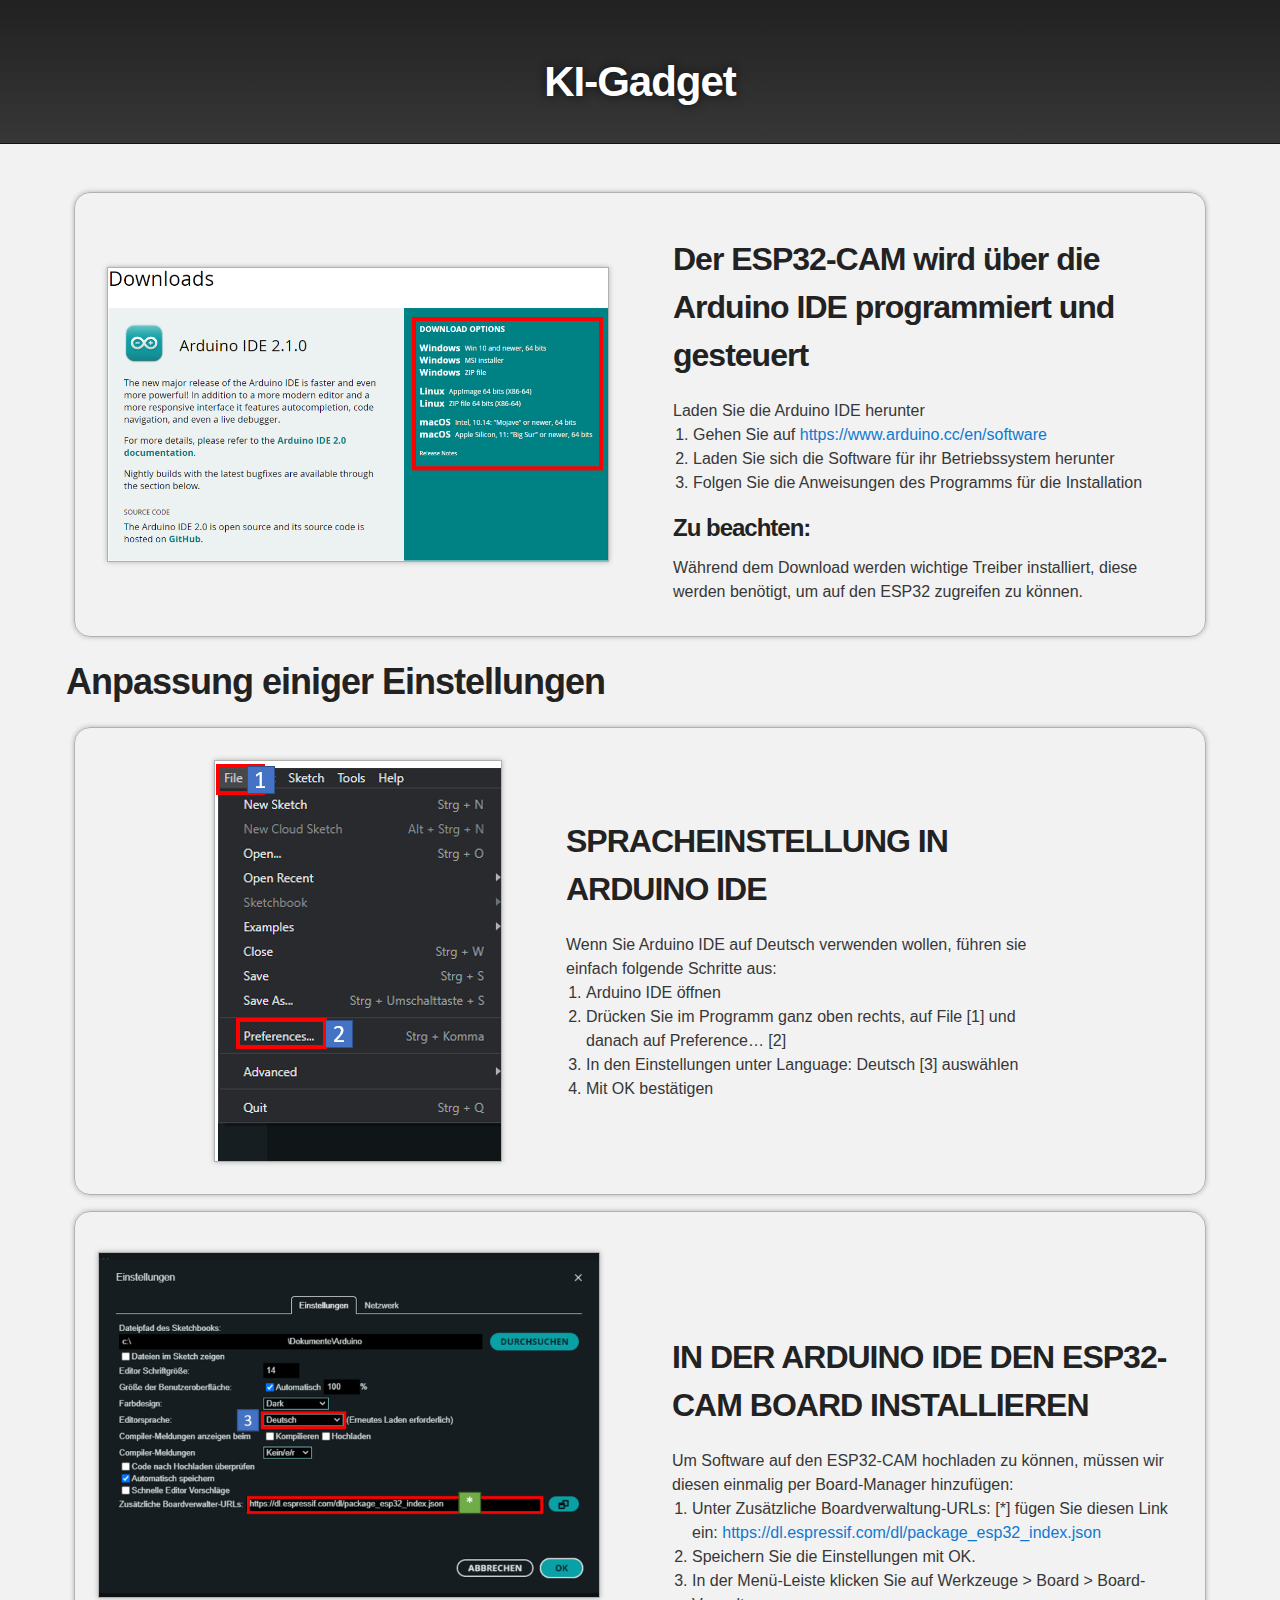
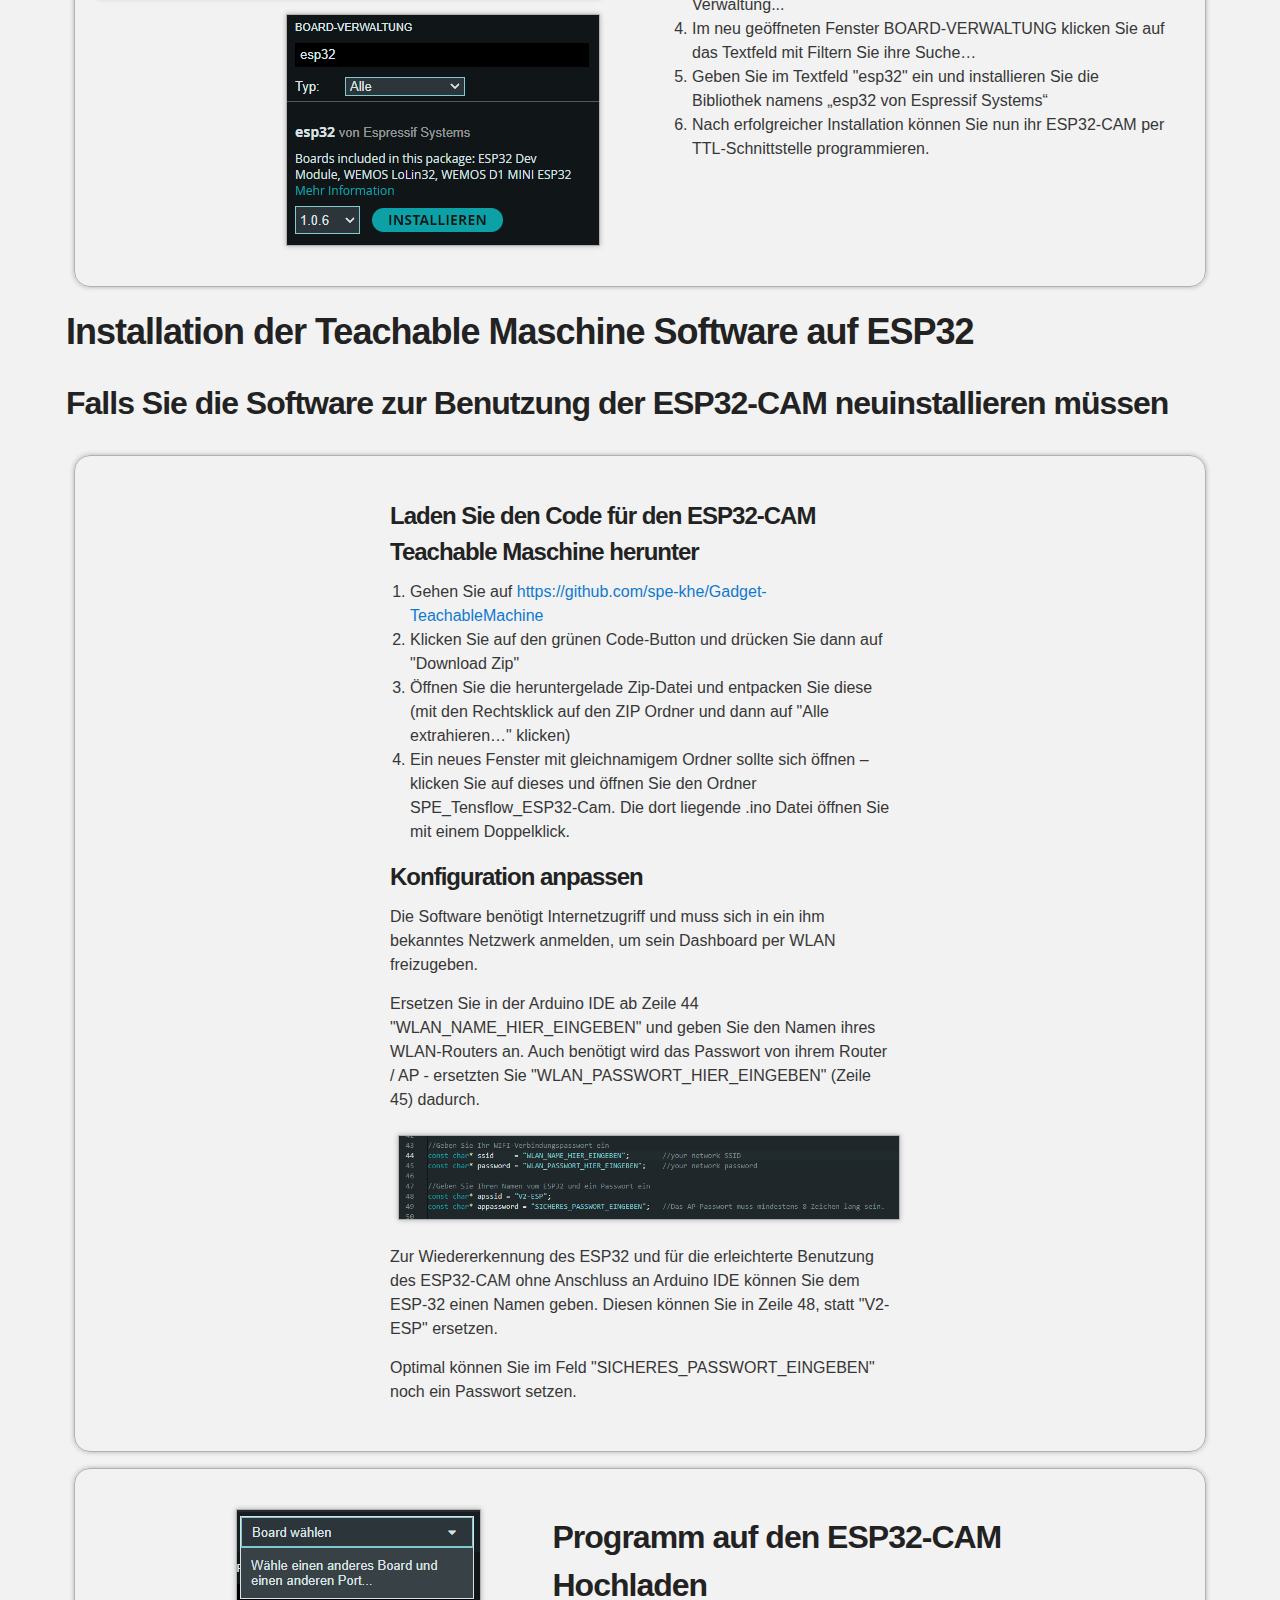
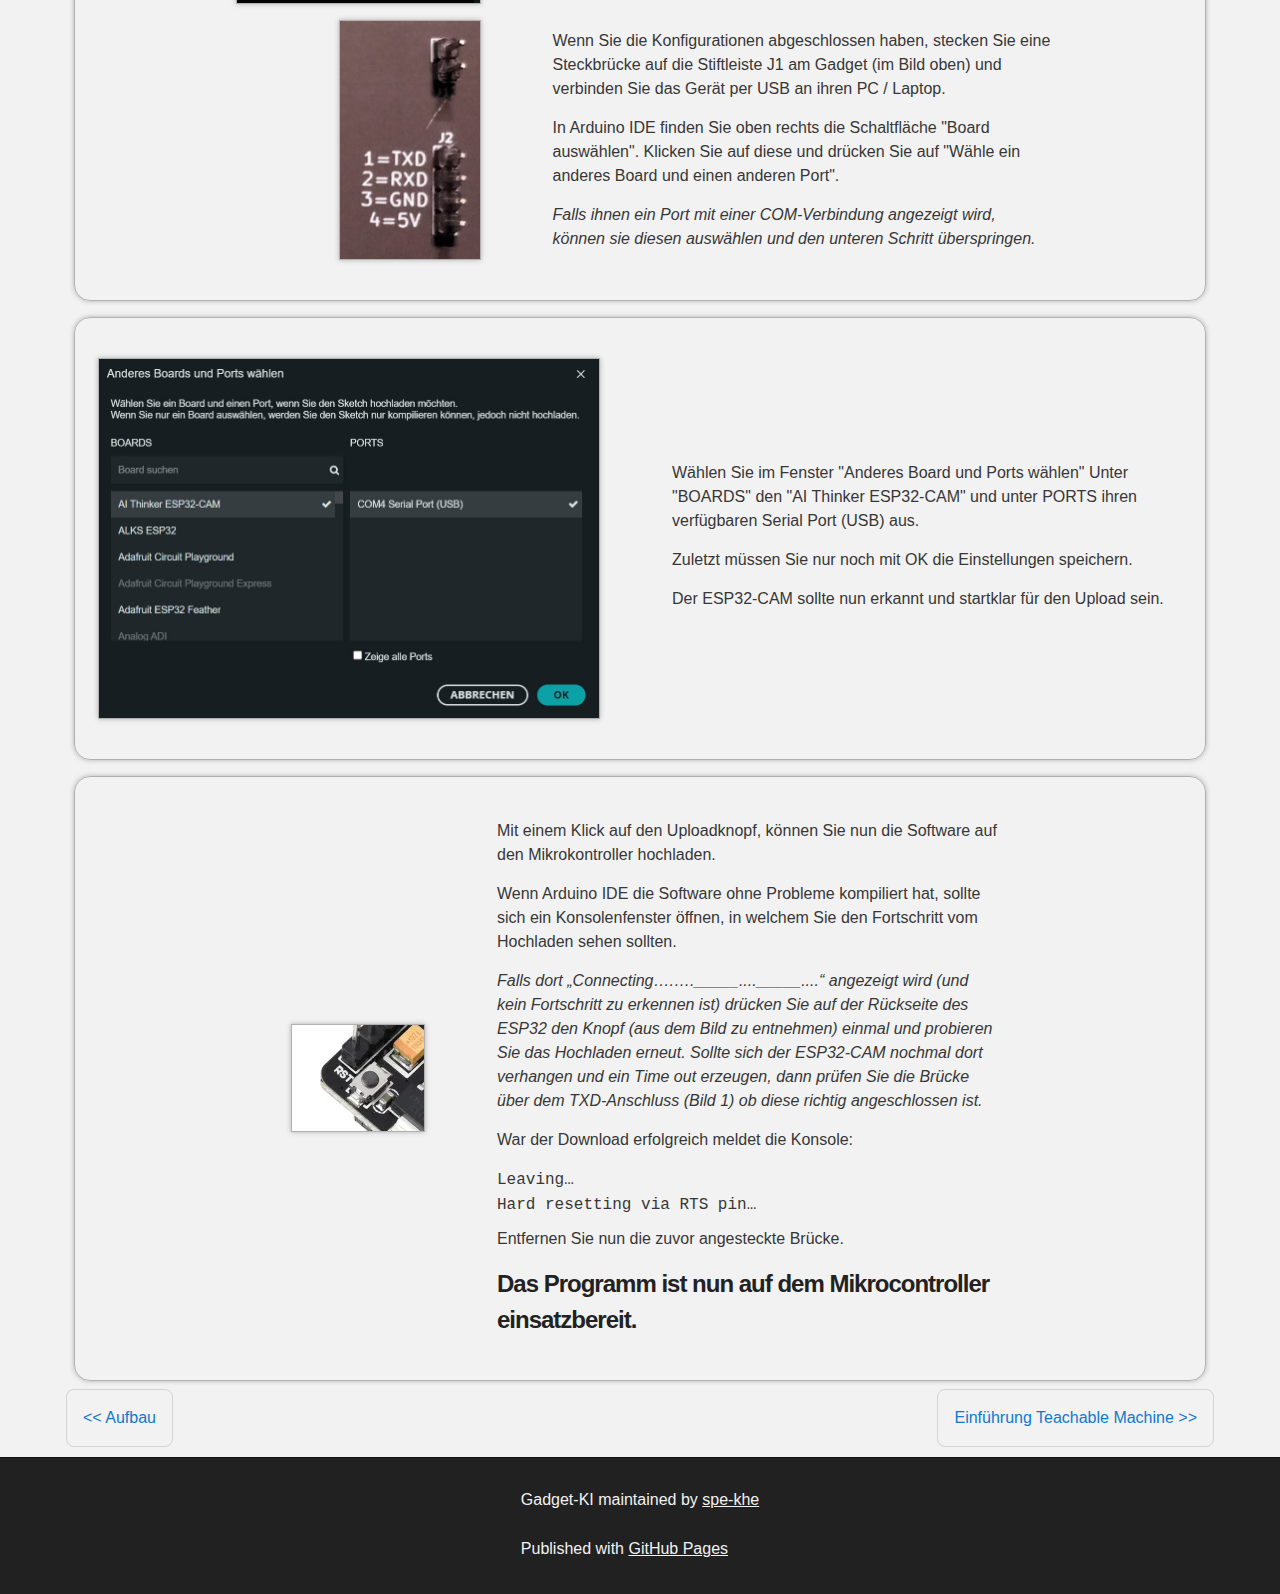
<file: docs/arduino_setup.html>
<!DOCTYPE html>
<html lang="en">

<head>
    <meta charset="UTF-8">
    <link rel="stylesheet" type="text/css" media="screen" href="assets/css/style.css">
    <title>Einrichtung der Arduino IDE</title>
    <link rel="icon" type="image/x-icon" href="assets/images/favicon.png">
</head>

<body>
    <!-- HEADER -->
    <div id="header_wrap" class="outer">
        <header class="inner">

            <h1 id="project_title">KI-Gadget</h1>


        </header>
    </div>

    <!-- MAIN CONTENT -->
    <div id="main_content_wrap" class="outer">
        <section id="main_content" class="inner">
            <div class="img-text">
                <img class="block-img" src="assets/images/image001.png" alt="Download-Menü der Arduino IDE">
                <div class="block-text">
                    <h2>Der ESP32-CAM wird über die Arduino IDE programmiert und gesteuert</h2>
                    Laden Sie die Arduino IDE herunter
                    <ol>
                        <li>Gehen Sie auf <a
                                href=https://www.arduino.cc/en/software>https://www.arduino.cc/en/software</a></li>
                        <li>Laden Sie sich die Software für ihr Betriebssystem herunter</li>
                        <li>Folgen Sie die Anweisungen des Programms für die Installation</li>
                    </ol>
                    <h3>Zu beachten:</h3>
                    Während dem Download werden wichtige Treiber installiert, diese werden benötigt, um auf den
                    ESP32 zugreifen zu können.
                </div>
            </div>
            <h1>Anpassung einiger Einstellungen</h1>
            <div class="img-text">
                <img class="block-img" src="assets/images/image002.png" alt="Einstellungen">
                <div class="block-text">
                    <h2>SPRACHEINSTELLUNG IN ARDUINO IDE</h2>
                    Wenn Sie Arduino IDE auf Deutsch verwenden wollen, führen sie einfach folgende Schritte aus:
                    <ol>
                        <li>Arduino IDE öffnen</li>
                        <li>Drücken Sie im Programm ganz oben rechts, auf File [1] und danach auf Preference… [2]</li>
                        <li>In den Einstellungen unter Language: Deutsch [3] auswählen</li>
                        <li>Mit OK bestätigen</li>
                    </ol>
                </div>
            </div>
            <div class="img-text">
                <div class="block-img">
                    <img src="assets/images/image003.png">
                    <img src="assets/images/image004.png">

                </div>
                <div class="block-text">
                    <h2>IN DER ARDUINO IDE DEN ESP32-CAM BOARD INSTALLIEREN</h2>
                    Um Software auf den ESP32-CAM hochladen zu können, müssen wir diesen einmalig per Board-Manager
                    hinzufügen:
                    <ol>
                        <li>Unter Zusätzliche Boardverwaltung-URLs: [*] fügen Sie diesen Link ein:
                            <a href="https://dl.espressif.com/dl/package_esp32_index.json">https://dl.espressif.com/dl/package_esp32_index.json</a></li>
                        <li>Speichern Sie die Einstellungen mit OK.</li>
                        <li>In der Menü-Leiste klicken Sie auf Werkzeuge > Board > Board-Verwaltung...</li>
                        <li>Im neu geöffneten Fenster BOARD-VERWALTUNG klicken Sie auf das Textfeld mit Filtern Sie ihre
                            Suche…</li>
                        <li>Geben Sie im Textfeld "esp32" ein und installieren Sie die Bibliothek namens „esp32 von
                            Espressif Systems“</li>
                        <li>Nach erfolgreicher Installation können Sie nun ihr ESP32-CAM per TTL-Schnittstelle
                            programmieren.</li>
                    </ol>
                </div>
            </div>
            

            <h1>Installation der Teachable Maschine Software auf ESP32</h1>
            <h2>Falls Sie die Software zur Benutzung der ESP32-CAM neuinstallieren müssen</h2>

            <div class="img-text">
                <div class="block-text">
                    <h3>Laden Sie den Code für den ESP32-CAM Teachable Maschine herunter</h3>
                    <ol>
                        <li> Gehen Sie auf <a href="https://github.com/spe-khe/Gadget-TeachableMachine">https://github.com/spe-khe/Gadget-TeachableMachine</a></li>
                        <li> Klicken Sie auf den grünen Code-Button und drücken Sie dann auf "Download Zip"</li>
                        <li> Öffnen Sie die heruntergelade Zip-Datei und entpacken Sie diese (mit den Rechtsklick auf den
                            ZIP Ordner und dann auf "Alle extrahieren…" klicken)</li>
                        <li> Ein neues Fenster mit gleichnamigem Ordner sollte sich öffnen – klicken Sie auf dieses und
                            öffnen Sie den Ordner SPE_Tensflow_ESP32-Cam. Die dort liegende .ino Datei öffnen Sie
                            mit einem Doppelklick.</li>
                    </ol>

                    <h3>Konfiguration anpassen</h3>
                    <p>Die Software benötigt Internetzugriff und muss sich in ein ihm bekanntes Netzwerk anmelden, um
                        sein Dashboard per WLAN freizugeben.</p>
                    <p>Ersetzen Sie in der Arduino IDE ab Zeile 44 "WLAN_NAME_HIER_EINGEBEN" und geben Sie den Namen
                        ihres WLAN-Routers an. Auch benötigt wird das Passwort von ihrem Router / AP - ersetzten Sie "WLAN_PASSWORT_HIER_EINGEBEN" (Zeile 45) dadurch.</p>
                    <img src="assets/images/image009.png">
                    <p>Zur Wiedererkennung des ESP32 und für die erleichterte Benutzung des ESP32-CAM ohne Anschluss an
                        Arduino IDE können Sie dem ESP-32 einen Namen geben. Diesen können Sie in Zeile 48, statt "V2-ESP"
                        ersetzen.</p>
                    <p>Optimal können Sie im Feld "SICHERES_PASSWORT_EINGEBEN" noch ein Passwort setzen.</p>
                </div>
            </div>

            <div class="img-text">
                <div class="block-img">
                    <img src="assets/images/image011.png">
                    <img src="assets/images/image010.png">
                </div>
                <div class="block-text">
                    <h2>Programm auf den ESP32-CAM Hochladen</h2>
                    <p>Wenn Sie die Konfigurationen abgeschlossen haben, stecken Sie eine Steckbrücke auf die Stiftleiste J1 am Gadget (im Bild oben)
                        und verbinden Sie das Gerät per USB an ihren PC / Laptop.</p>
                    <p>In Arduino IDE finden Sie oben rechts die Schaltfläche "Board auswählen". Klicken Sie auf diese und
                        drücken Sie auf "Wähle ein anderes Board und einen anderen Port".</p>
                    <p><i>Falls ihnen ein Port mit einer COM-Verbindung angezeigt wird, können sie diesen auswählen
                            und den unteren Schritt überspringen.</i></p>
                </div>
            </div>

            <div class="img-text">
                <div class="block-img">
                    <img src="assets/images/image012.jpg">
                </div>
                <div class="block-text">
                    <p>Wählen Sie im Fenster "Anderes Board und Ports wählen" Unter "BOARDS" den "AI Thinker ESP32-CAM"
                        und unter PORTS ihren verfügbaren Serial Port (USB) aus.</p>
                    <p>Zuletzt müssen Sie nur noch mit OK die Einstellungen speichern.</p>
                    <p>Der ESP32-CAM sollte nun erkannt und startklar für den Upload sein.</p>
                </div>
            </div>

            <div class="img-text">
                <div class="block-img">
                    <img src="assets/images/image014.png">
                </div>
                <div class="block-text">
                    <p>Mit einem Klick auf den Uploadknopf, können Sie nun die Software auf den Mikrokontroller
                        hochladen.</p>
                    <p>Wenn Arduino IDE die Software ohne Probleme kompiliert hat, sollte sich ein Konsolenfenster
                        öffnen, in welchem Sie den Fortschritt vom Hochladen sehen sollten.</p>
                    <p><i>Falls dort „Connecting….…._____...._____....“ angezeigt wird (und kein Fortschritt zu erkennen
                            ist) drücken Sie auf der Rückseite des ESP32 den Knopf (aus dem Bild zu entnehmen) einmal
                            und probieren Sie das Hochladen erneut. Sollte sich der ESP32-CAM nochmal dort verhangen und
                            ein Time out erzeugen, dann prüfen Sie die Brücke über dem TXD-Anschluss (Bild 1) ob diese
                            richtig angeschlossen ist.</i></p>
                    <p>War der Download erfolgreich meldet die Konsole:</p>
                    <code>Leaving… <br>Hard resetting via RTS pin…</code>
                    <p>Entfernen Sie nun die zuvor angesteckte Brücke.</p>
                    <h3>Das Programm ist nun auf dem Mikrocontroller einsatzbereit.</h3>
                </div>
            </div>

            <div id="navigation">
                <a href="index.html">
                    <div id="navigation_left" class="nav_prev"><< Aufbau</div>
                </a>
                <a href="teachable.html">
                    <div id="navigation_right" class="nav_next">Einführung Teachable Machine >></div>
                </a>
            </div>
        </section>
    </div>

    <!-- FOOTER  -->
    <div id="footer_wrap" class="outer">
        <footer class="inner">

            <p class="copyright">Gadget-KI maintained by <a href="https://github.com/spe-khe">spe-khe</a></p>

            <p>Published with <a href="https://pages.github.com">GitHub Pages</a></p>
        </footer>
    </div>
</body>

</html>
</file>
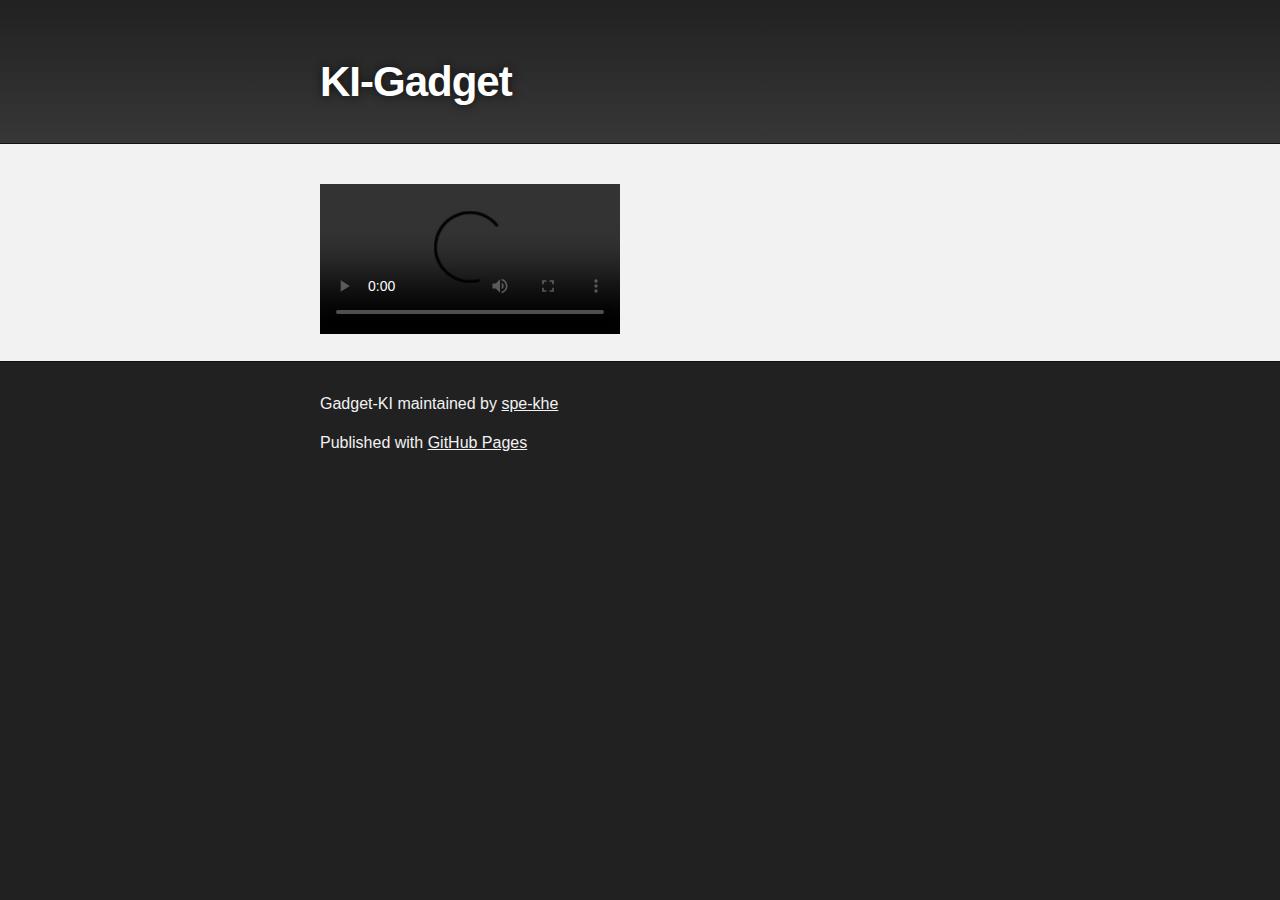
<file: docs/assembly_video.html>
<!DOCTYPE html>
<html lang="en">

<head>
    <meta charset="UTF-8">
    <link rel="stylesheet" type="text/css" media="screen" href="assets/css/style_simple.css">
    <title>Aufbauanleitung</title>
    <link rel="icon" type="image/x-icon" href="assets/images/favicon.png">
</head>

<body>
    <!-- HEADER -->
    <div id="header_wrap" class="outer">
        <header class="inner">

            <h1 id="project_title">KI-Gadget</h1>


        </header>
    </div>

    <!-- MAIN CONTENT -->
    <div id="main_content_wrap" class="outer">
        <section id="main_content" class="inner">
            <video src="https://github.com/spe-khe/Gadget-KI/raw/main/Videos/Aufbau.mp4" controls="controls" style="max-width: 730px;"></video>
        </section>
    </div>

    <!-- FOOTER  -->
    <div id="footer_wrap" class="outer">
        <footer class="inner">

            <p class="copyright">Gadget-KI maintained by <a href="https://github.com/spe-khe">spe-khe</a></p>

            <p>Published with <a href="https://pages.github.com">GitHub Pages</a></p>
        </footer>
    </div>
</body>

</html>
</file>
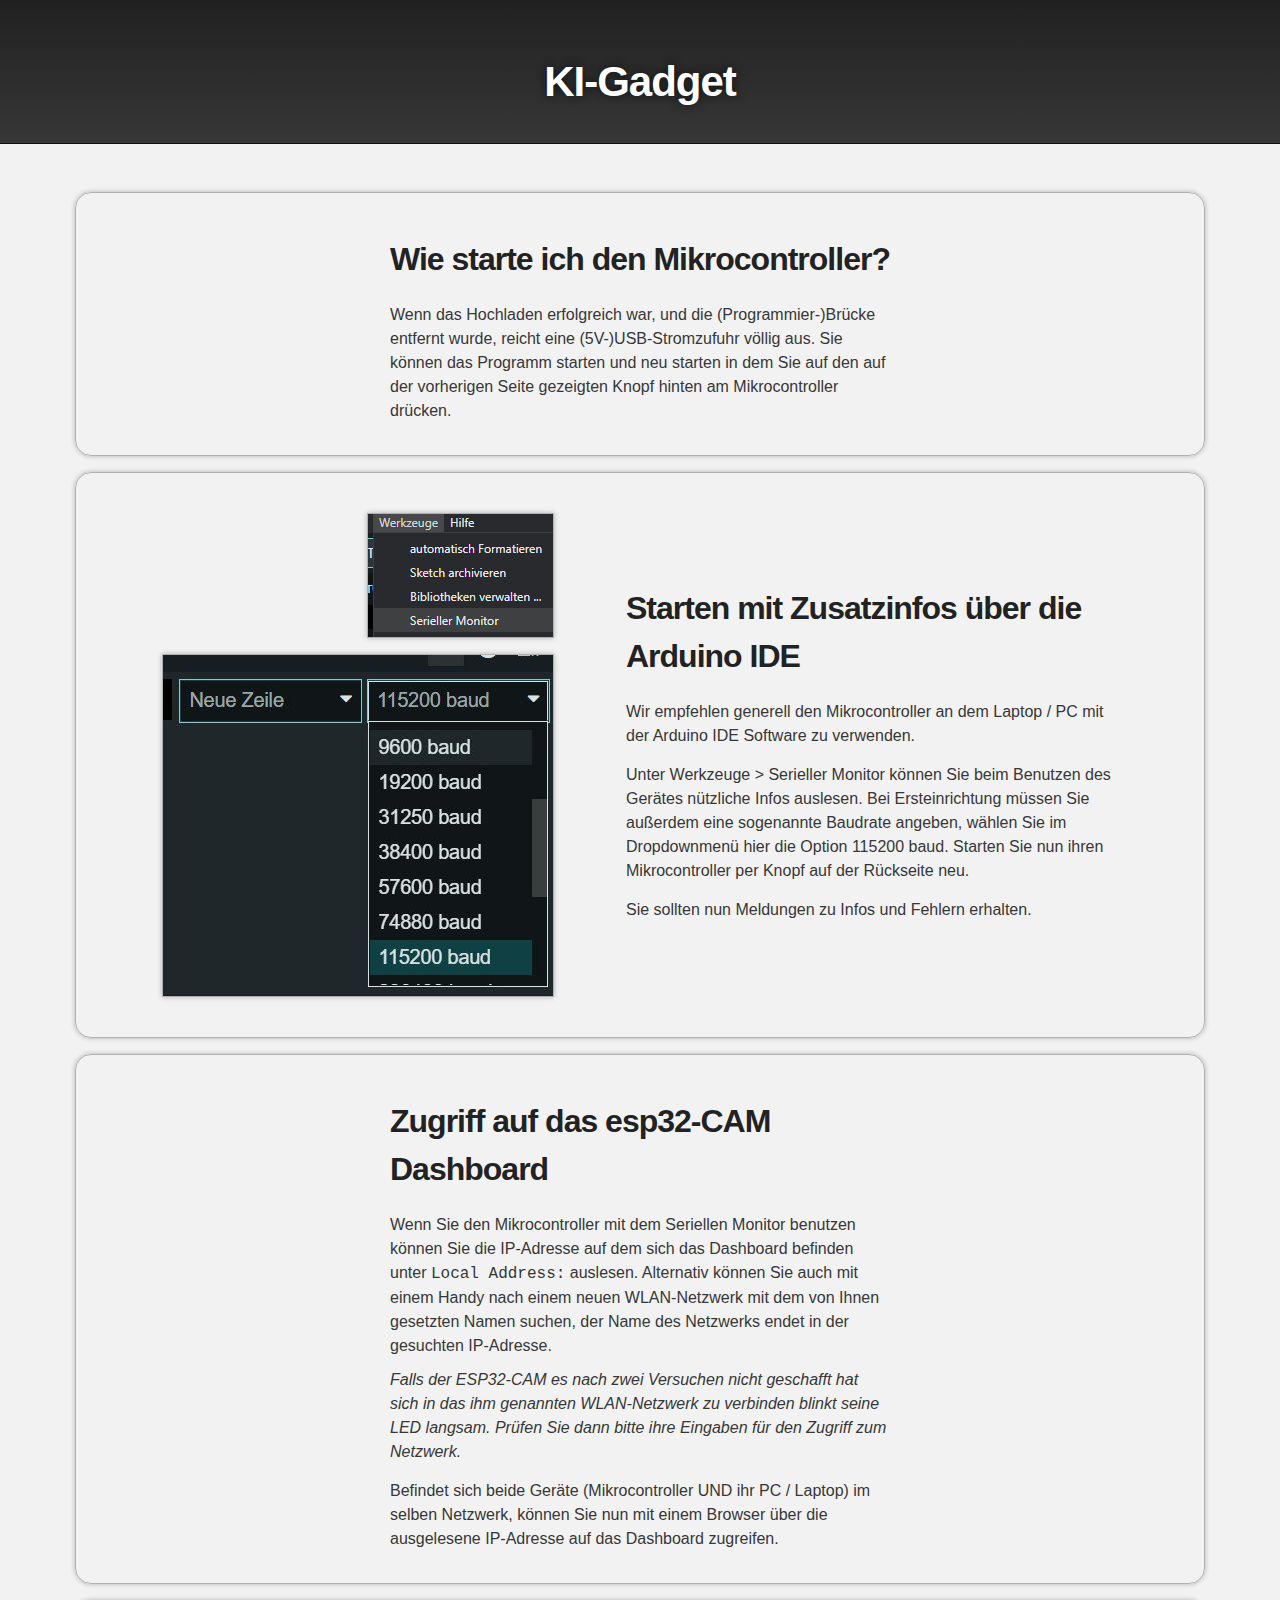
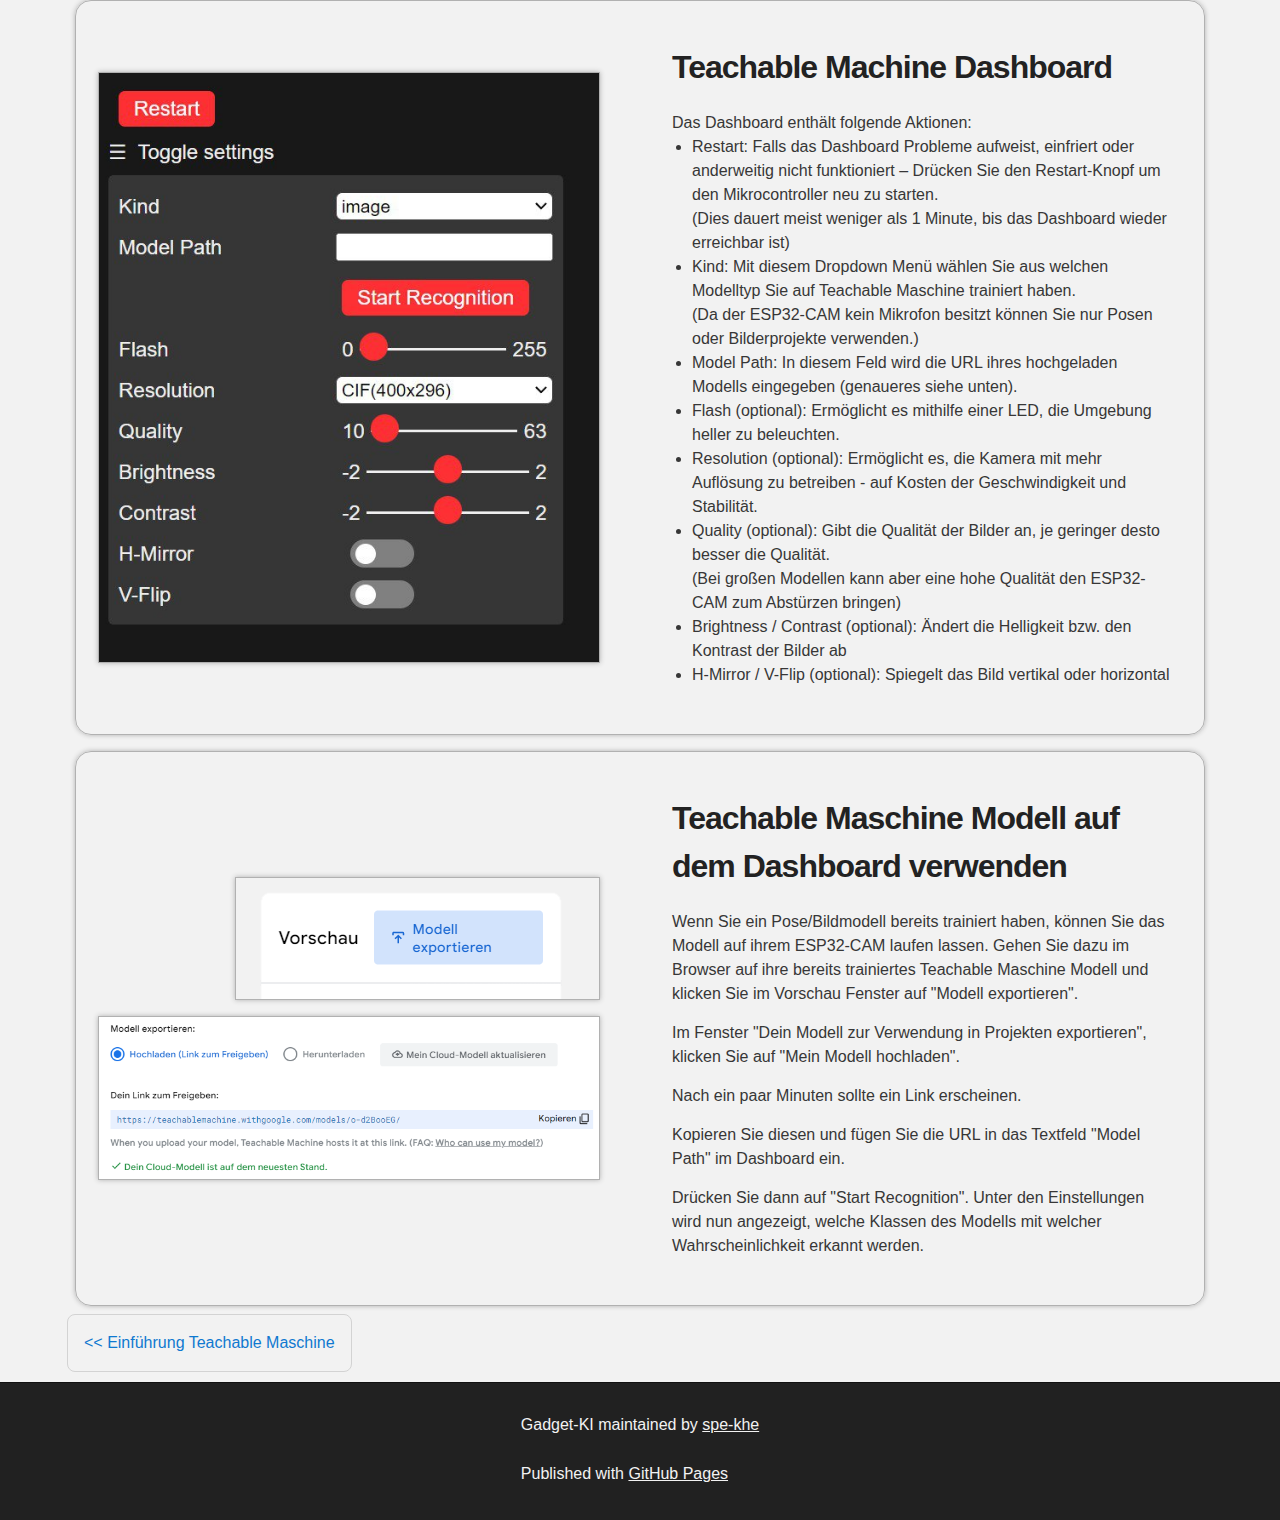
<file: docs/manual.html>
<!DOCTYPE html>
<html lang="en">

<head>
    <meta charset="UTF-8">
    <link rel="stylesheet" type="text/css" media="screen" href="assets/css/style.css">
    <title>Bedienung</title>
    <link rel="icon" type="image/x-icon" href="assets/images/favicon.png">
</head>

<body>
    <!-- HEADER -->
    <div id="header_wrap" class="outer">
        <header class="inner">

            <h1 id="project_title">KI-Gadget</h1>


        </header>
    </div>

    <!-- MAIN CONTENT -->
    <div id="main_content_wrap" class="outer">
        <section id="main_content" class="inner">
            <div class="img-text">
                <div class="block-text">
                    <h2>Wie starte ich den Mikrocontroller?</h2>
                    Wenn das Hochladen erfolgreich war, und die (Programmier-)Brücke entfernt wurde, reicht eine (5V-)USB-Stromzufuhr völlig
                    aus. Sie können das Programm starten und neu starten in dem Sie auf den auf der vorherigen Seite gezeigten Knopf hinten
                    am Mikrocontroller drücken.
                </div>
            </div>
            <div class="img-text">
                <div class="block-img">
                    <img src="assets/images/image015.png">
                    <img src="assets/images/image016.jpg">
                </div>
                <div class="block-text">
                    <h2>Starten mit Zusatzinfos über die Arduino IDE</h2>
                    <p>Wir empfehlen generell den Mikrocontroller an dem Laptop / PC mit der Arduino IDE Software zu verwenden.</p>
                    <p>Unter Werkzeuge > Serieller Monitor können Sie beim Benutzen des Gerätes nützliche Infos auslesen.
                    Bei Ersteinrichtung müssen Sie außerdem eine sogenannte Baudrate angeben, wählen Sie im Dropdownmenü hier die Option 115200 baud.
                    Starten Sie nun ihren Mikrocontroller per Knopf auf der Rückseite neu.</p>
                    <p>Sie sollten nun Meldungen zu Infos und Fehlern erhalten.</p>
                </div>
            </div>
            <div class="img-text">
                <div class="block-text">
                    <h2>Zugriff auf das esp32-CAM Dashboard</h2>
                    Wenn Sie den Mikrocontroller mit dem Seriellen Monitor benutzen können Sie die IP-Adresse auf dem sich das Dashboard befinden unter <code>Local Address:</code> auslesen.
                    Alternativ können Sie auch mit einem Handy nach einem neuen WLAN-Netzwerk mit dem von Ihnen gesetzten Namen suchen, der Name des Netzwerks endet in der gesuchten IP-Adresse.
                    <p><i>Falls der ESP32-CAM es nach zwei Versuchen nicht geschafft hat sich in das ihm genannten WLAN-Netzwerk zu verbinden
                        blinkt seine LED langsam. Prüfen Sie dann bitte ihre Eingaben für den Zugriff zum Netzwerk.</i></p>
                    Befindet sich beide Geräte (Mikrocontroller UND ihr PC / Laptop) im selben Netzwerk, können Sie nun mit einem Browser über die ausgelesene IP-Adresse auf das Dashboard zugreifen.
                </div>
            </div>
            <div class="img-text">
                <div class="block-img">
                    <img src="assets/images/image017.jpg">
                </div>
                <div class="block-text">
                    <h2>Teachable Machine Dashboard</h2>
                    Das Dashboard enthält folgende Aktionen:
                    <ul>
                        <li>Restart: Falls das Dashboard Probleme aufweist, einfriert oder anderweitig nicht funktioniert – Drücken Sie den Restart-Knopf um den Mikrocontroller neu zu starten.<br>
                        (Dies dauert meist weniger als 1 Minute, bis das Dashboard wieder erreichbar ist)</li>
                        <li>Kind: Mit diesem Dropdown Menü wählen Sie aus welchen Modelltyp Sie auf Teachable Maschine trainiert haben.<br>
                        (Da der ESP32-CAM kein Mikrofon besitzt können Sie nur Posen oder Bilderprojekte verwenden.)</li>
                        <li>Model Path: In diesem Feld wird die URL ihres hochgeladen Modells eingegeben (genaueres siehe unten).</li>
                        <li>Flash (optional): Ermöglicht es mithilfe einer LED, die Umgebung heller zu beleuchten.</li>
                        <li>Resolution (optional): Ermöglicht es, die Kamera mit mehr Auflösung zu betreiben - auf Kosten der Geschwindigkeit und Stabilität.</li>
                        <li>Quality (optional): Gibt die Qualität der Bilder an, je geringer desto besser die Qualität.<br>
                        (Bei großen Modellen kann aber eine hohe Qualität den ESP32-CAM zum Abstürzen bringen)</li>
                        <li>Brightness / Contrast (optional): Ändert die Helligkeit bzw. den Kontrast der Bilder ab</li>
                        <li>H-Mirror / V-Flip (optional): Spiegelt das Bild vertikal oder horizontal</li>
                    </ul>
                </div>
            </div>
            <div class="img-text">
                <div class="block-img">
                    <img src="assets/images/image018.png">
                    <img src="assets/images/image020.png">
                </div>
                <div class="block-text">
                    <h2>Teachable Maschine Modell auf dem Dashboard verwenden</h2>
                    <p>Wenn Sie ein Pose/Bildmodell bereits trainiert haben, können Sie das Modell auf ihrem ESP32-CAM laufen lassen. Gehen Sie dazu im Browser auf ihre bereits trainiertes Teachable Maschine Modell und klicken Sie im Vorschau Fenster auf "Modell exportieren".</p>
                    <p>Im Fenster "Dein Modell zur Verwendung in Projekten exportieren", klicken Sie auf "Mein Modell hochladen".</p>
                    <p>Nach ein paar Minuten sollte ein Link erscheinen.</p>
                    <p>Kopieren Sie diesen und fügen Sie die URL in das Textfeld "Model Path" im Dashboard ein.</p>
                    <p>Drücken Sie dann auf "Start Recognition". Unter den Einstellungen wird nun angezeigt, welche Klassen des Modells mit welcher Wahrscheinlichkeit erkannt werden.</p>
                </div>
            </div>

            <div id="navigation">
                <a href="teachable.html">
                    <div id="navigation_left" class="nav_prev"><< Einführung Teachable Maschine</div>
                </a>
            </div>
        </section>
    </div>

    <!-- FOOTER  -->
    <div id="footer_wrap" class="outer">
        <footer class="inner">

            <p class="copyright">Gadget-KI maintained by <a href="https://github.com/spe-khe">spe-khe</a></p>

            <p>Published with <a href="https://pages.github.com">GitHub Pages</a></p>
        </footer>
    </div>
</body>

</html>
</file>
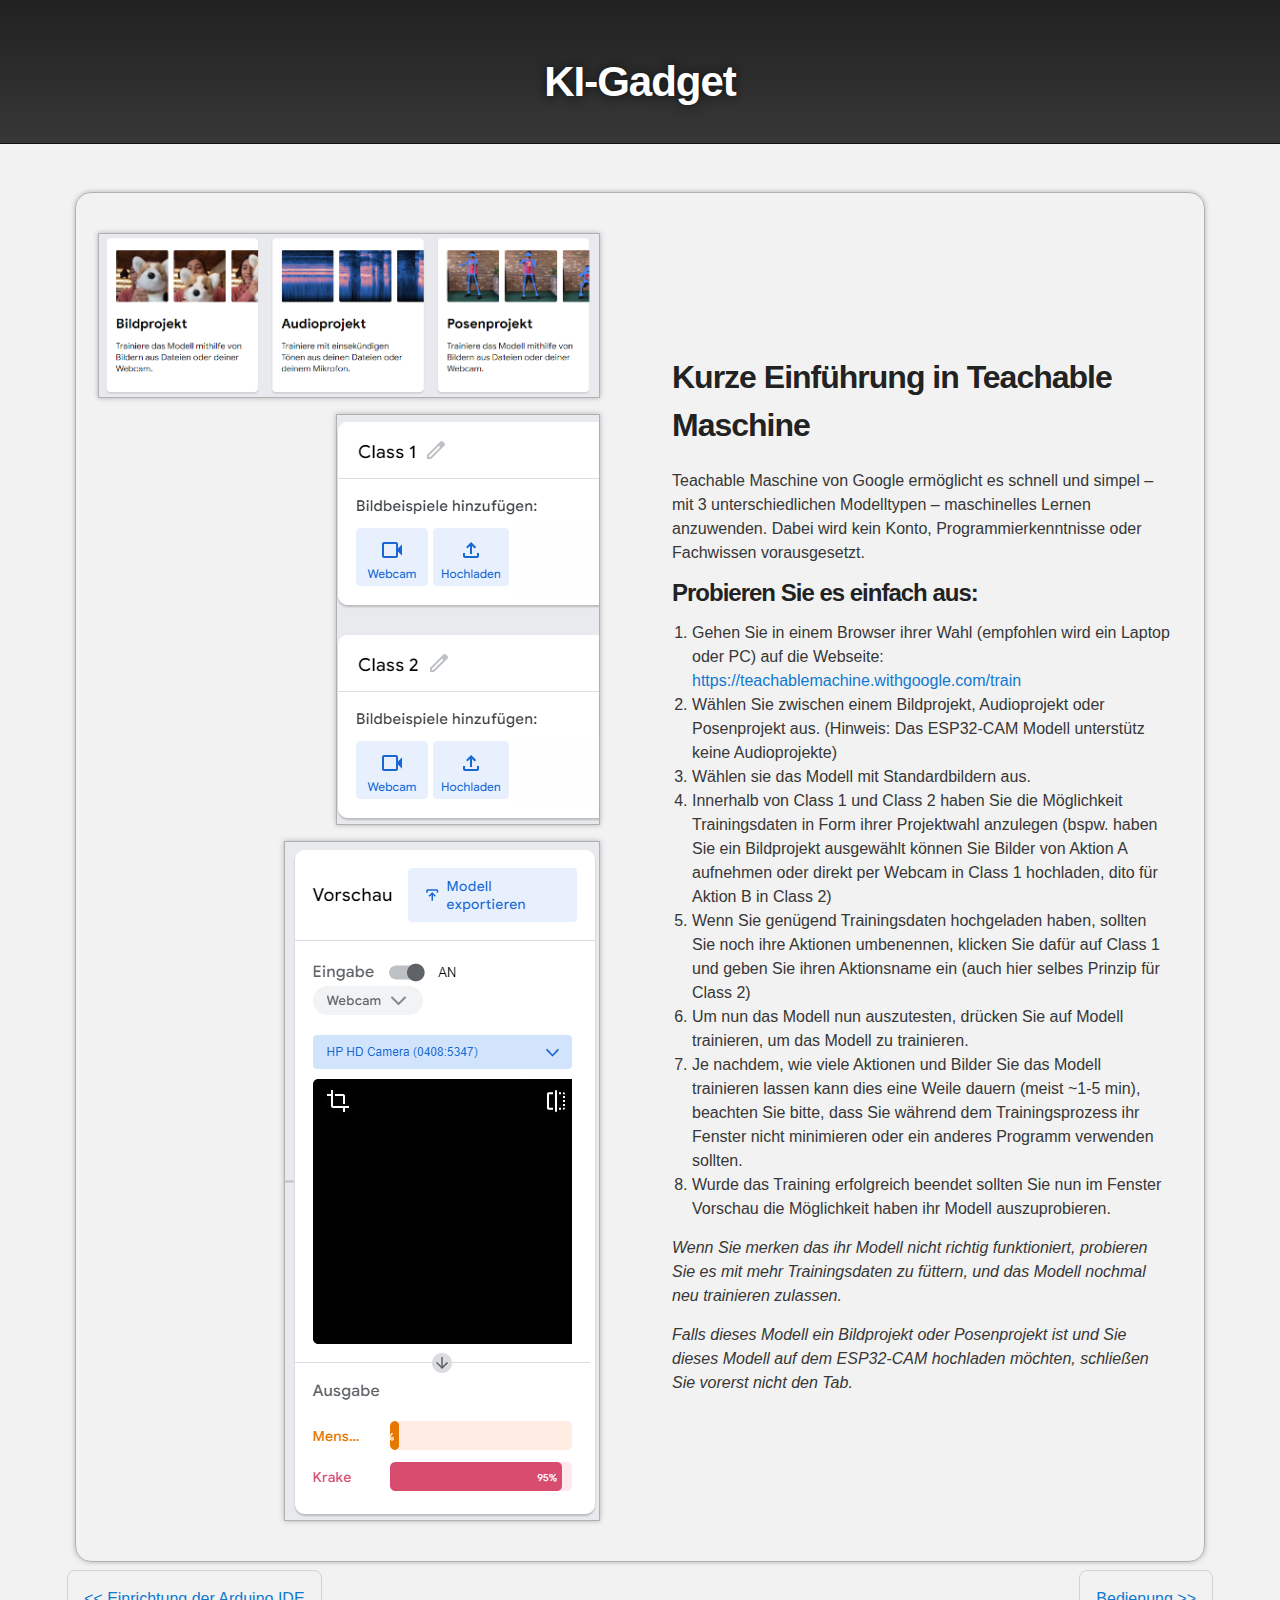
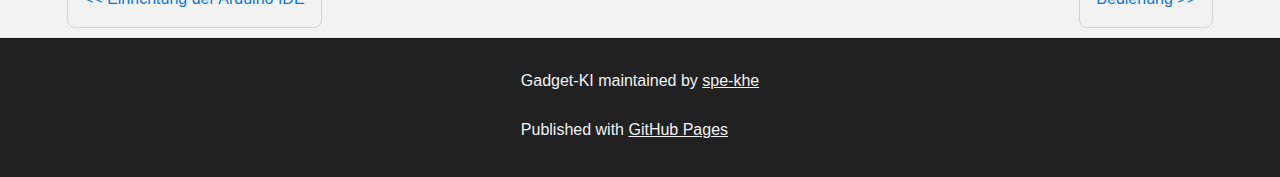
<file: docs/teachable.html>
<!DOCTYPE html>
<html lang="en">

<head>
    <meta charset="UTF-8">
    <link rel="stylesheet" type="text/css" media="screen" href="assets/css/style.css">
    <title>Einführung Teachable Machine</title>
    <link rel="icon" type="image/x-icon" href="assets/images/favicon.png">
</head>

<body>
    <!-- HEADER -->
    <div id="header_wrap" class="outer">
        <header class="inner">

            <h1 id="project_title">KI-Gadget</h1>


        </header>
    </div>

    <!-- MAIN CONTENT -->
    <div id="main_content_wrap" class="outer">
        <section id="main_content" class="inner">
            <div class="img-text">
                <div class="block-img">
                    <img src="assets/images/image005.png">
                    <img src="assets/images/image006.png">
                    <img src="assets/images/image007.png">
                </div>
                <div class="block-text">
                    <h2>Kurze Einführung in Teachable Maschine</h2>
                    Teachable Maschine von Google ermöglicht es schnell und simpel – mit 3 unterschiedlichen Modelltypen
                    – maschinelles Lernen anzuwenden.

                    Dabei wird kein Konto, Programmierkenntnisse oder Fachwissen vorausgesetzt.

                    <h3>Probieren Sie es einfach aus:</h3>
                    <ol>
                        <li>Gehen Sie in einem Browser ihrer Wahl (empfohlen wird ein Laptop oder PC) auf die Webseite:
                            <a href="https://teachablemachine.withgoogle.com/train">https://teachablemachine.withgoogle.com/train</a></li>
                        <li>Wählen Sie zwischen einem Bildprojekt, Audioprojekt oder Posenprojekt aus. (Hinweis: Das
                            ESP32-CAM Modell unterstütz keine Audioprojekte)</li>
                        <li>Wählen sie das Modell mit Standardbildern aus.</li>
                        <li>Innerhalb von Class 1 und Class 2 haben Sie die Möglichkeit Trainingsdaten in Form ihrer
                            Projektwahl anzulegen (bspw. haben Sie ein Bildprojekt ausgewählt können Sie Bilder von
                            Aktion A aufnehmen oder direkt per Webcam in Class 1 hochladen, dito für Aktion B in Class
                            2)</li>
                        <li>Wenn Sie genügend Trainingsdaten hochgeladen haben, sollten Sie noch ihre Aktionen
                            umbenennen, klicken Sie dafür auf Class 1 und geben Sie ihren Aktionsname ein (auch hier
                            selbes Prinzip für Class 2)</li>
                        <li>Um nun das Modell nun auszutesten, drücken Sie auf Modell trainieren, um das Modell zu
                            trainieren.</li>
                        <li>Je nachdem, wie viele Aktionen und Bilder Sie das Modell trainieren lassen kann dies eine
                            Weile dauern (meist ~1-5 min), beachten Sie bitte, dass Sie während dem Trainingsprozess ihr
                            Fenster nicht minimieren oder ein anderes Programm verwenden sollten.</li>
                        <li>Wurde das Training erfolgreich beendet sollten Sie nun im Fenster Vorschau die Möglichkeit
                            haben ihr Modell auszuprobieren.</li>
                    </ol>

                    <p><i>Wenn Sie merken das ihr Modell nicht richtig funktioniert, probieren Sie es mit mehr
                            Trainingsdaten zu füttern, und das Modell nochmal neu trainieren zulassen.</i></p>
                    <p><i>Falls dieses Modell ein Bildprojekt oder Posenprojekt ist und Sie dieses Modell auf dem
                            ESP32-CAM hochladen möchten, schließen Sie vorerst nicht den Tab.</i></p>
                </div>
            </div>

            <div id="navigation">
                <a href="arduino_setup.html">
                    <div id="navigation_left" class="nav_prev"><< Einrichtung der Arduino IDE</div>
                </a>
                <a href="manual.html">
                    <div id="navigation_right" class="nav_next">Bedienung >></div>
                </a>
            </div>
        </section>
    </div>

    <!-- FOOTER  -->
    <div id="footer_wrap" class="outer">
        <footer class="inner">

            <p class="copyright">Gadget-KI maintained by <a href="https://github.com/spe-khe">spe-khe</a></p>

            <p>Published with <a href="https://pages.github.com">GitHub Pages</a></p>
        </footer>
    </div>
</body>

</html>
</file>
<file: docs/assets/css/style.css>
.highlight table td {
    padding: 5px
}

.highlight table pre {
    margin: 0
}

.highlight .cm {
    color: #777772;
    font-style: italic
}

.highlight .cp {
    color: #797676;
    font-weight: bold
}

.highlight .c1 {
    color: #777772;
    font-style: italic
}

.highlight .cs {
    color: #797676;
    font-weight: bold;
    font-style: italic
}

.highlight .c, .highlight .cd {
    color: #777772;
    font-style: italic
}

.highlight .err {
    color: #a61717;
    background-color: #e3d2d2
}

.highlight .gd {
    color: #000000;
    background-color: #ffdddd
}

.highlight .ge {
    color: #000000;
    font-style: italic
}

.highlight .gr {
    color: #aa0000
}

.highlight .gh {
    color: #797676
}

.highlight .gi {
    color: #000000;
    background-color: #ddffdd
}

.highlight .go {
    color: #888888
}

.highlight .gp {
    color: #555555
}

.highlight .gs {
    font-weight: bold
}

.highlight .gu {
    color: #aaaaaa
}

.highlight .gt {
    color: #aa0000
}

.highlight .kc {
    color: #000000;
    font-weight: bold
}

.highlight .kd {
    color: #000000;
    font-weight: bold
}

.highlight .kn {
    color: #000000;
    font-weight: bold
}

.highlight .kp {
    color: #000000;
    font-weight: bold
}

.highlight .kr {
    color: #000000;
    font-weight: bold
}

.highlight .kt {
    color: #445588;
    font-weight: bold
}

.highlight .k, .highlight .kv {
    color: #000000;
    font-weight: bold
}

.highlight .mf {
    color: #009999
}

.highlight .mh {
    color: #009999
}

.highlight .il {
    color: #009999
}

.highlight .mi {
    color: #009999
}

.highlight .mo {
    color: #009999
}

.highlight .m, .highlight .mb, .highlight .mx {
    color: #009999
}

.highlight .sb {
    color: #d14
}

.highlight .sc {
    color: #d14
}

.highlight .sd {
    color: #d14
}

.highlight .s2 {
    color: #d14
}

.highlight .se {
    color: #d14
}

.highlight .sh {
    color: #d14
}

.highlight .si {
    color: #d14
}

.highlight .sx {
    color: #d14
}

.highlight .sr {
    color: #009926
}

.highlight .s1 {
    color: #d14
}

.highlight .ss {
    color: #990073
}

.highlight .s {
    color: #d14
}

.highlight .na {
    color: #008080
}

.highlight .bp {
    color: #797676
}

.highlight .nb {
    color: #0086B3
}

.highlight .nc {
    color: #445588;
    font-weight: bold
}

.highlight .no {
    color: #008080
}

.highlight .nd {
    color: #3c5d5d;
    font-weight: bold
}

.highlight .ni {
    color: #800080
}

.highlight .ne {
    color: #990000;
    font-weight: bold
}

.highlight .nf {
    color: #990000;
    font-weight: bold
}

.highlight .nl {
    color: #990000;
    font-weight: bold
}

.highlight .nn {
    color: #555555
}

.highlight .nt {
    color: #000080
}

.highlight .vc {
    color: #008080
}

.highlight .vg {
    color: #008080
}

.highlight .vi {
    color: #008080
}

.highlight .nv {
    color: #008080
}

.highlight .ow {
    color: #000000;
    font-weight: bold
}

.highlight .o {
    color: #000000;
    font-weight: bold
}

.highlight .w {
    color: #bbbbbb
}

.highlight {
    background-color: #f8f8f8
}

html, body, div, span, applet, object, iframe, h1, h2, h3, h4, h5, h6, p, blockquote, a, abbr, acronym, address, big, cite, del, dfn, em, img, ins, kbd, q, s, samp, small, strike, strong, sub, sup, tt, var, b, u, center, dl, dt, dd, ol, ul, li, fieldset, form, label, legend, table, caption,  article, aside, canvas, details, embed, figure, figcaption, footer, header, hgroup, menu, nav, output, ruby, section, summary, time, mark, audio, video {
    margin: 0;
    padding: 0;
    border: 0;
    font: inherit;
    vertical-align: baseline
}

article, aside, details, figcaption, figure, footer, header, hgroup, menu, nav, section {
    display: block
}

ol, ul {
    list-style: none
}

table {
    border-collapse: collapse;
    border-spacing: 0
}

body {
    box-sizing: border-box;
    color: #373737;
    background: #212121;
    font-size: 16px;
    font-family: 'Myriad Pro', Calibri, Helvetica, Arial, sans-serif;
    line-height: 1.5;
    -webkit-font-smoothing: antialiased
}

h1, h2, h3, h4, h5, h6 {
    margin: 10px 0;
    font-weight: 700;
    color: #222222;
    font-family: 'Lucida Grande', 'Calibri', Helvetica, Arial, sans-serif;
    letter-spacing: -1px
}

h1 {
    font-size: 36px;
    font-weight: 700
}

h2 {
    padding-bottom: 10px;
    font-size: 32px;
}

h3 {
    font-size: 24px
}

h4 {
    font-size: 21px
}

h5 {
    font-size: 18px
}

h6 {
    font-size: 16px
}

p {
    margin: 10px 0 15px 0
}

footer p {
    color: #f2f2f2
}

a {
    text-decoration: none;
    color: #0F79D0;
    text-shadow: none;
    transition: color 0.5s ease;
    transition: text-shadow 0.5s ease;
    -webkit-transition: color 0.5s ease;
    -webkit-transition: text-shadow 0.5s ease;
    -moz-transition: color 0.5s ease;
    -moz-transition: text-shadow 0.5s ease;
    -o-transition: color 0.5s ease;
    -o-transition: text-shadow 0.5s ease;
    -ms-transition: color 0.5s ease;
    -ms-transition: text-shadow 0.5s ease
}

a:hover, a:focus {
    text-decoration: underline
}

footer a {
    color: #F2F2F2;
    text-decoration: underline
}

em, cite {
    font-style: italic
}

strong {
    font-weight: bold
}

img {
    position: relative;
    margin: 0 auto;
    max-width: inherit;
    padding: 0;
    margin: 0;
    border: 1px solid #b1b1b1;
    box-shadow: 0 0 5px #b1b1b1;
    -webkit-box-shadow: 0 0 5px #b1b1b1;
    -moz-box-shadow: 0 0 5px #b1b1b1;
    -o-box-shadow: 0 0 5px #b1b1b1;
    -ms-box-shadow: 0 0 5px #b1b1b1;
    margin: 0.5em;
}

p img {
    display: inline;
    margin: 0;
    padding: 0;
    vertical-align: middle;
    text-align: center;
    border: none
}

/* pre, code {
    color: #222;
    background-color: #fff;
    font-family: Monaco, "Bitstream Vera Sans Mono", "Lucida Console", Terminal, monospace;
    font-size: 0.875em;
    border-radius: 2px;
    -moz-border-radius: 2px;
    -webkit-border-radius: 2px
} */

pre {
    padding: 10px;
    box-shadow: 0 0 10px rgba(0, 0, 0, 0.1);
    overflow: auto
}

/* code {
    padding: 3px;
    margin: 0 3px;
    box-shadow: 0 0 10px rgba(0, 0, 0, 0.1)
}

pre code {
    display: block;
    box-shadow: none
} */

blockquote {
    color: #666;
    margin-bottom: 20px;
    padding: 0 0 0 20px;
    border-left: 3px solid #bbb
}

ul, ol, dl {
    margin-bottom: 15px
}

ul {
    list-style-position: inside;
    list-style: disc;
    padding-left: 20px
}

ol {
    list-style-position: inside;
    list-style: decimal;
    padding-left: 20px
}

dl dt {
    font-weight: bold
}

dl dd {
    padding-left: 20px;
    font-style: italic
}

dl p {
    padding-left: 20px;
    font-style: italic
}

hr {
    height: 1px;
    margin-bottom: 5px;
    border: none;
}

table {
    border: 1px solid #373737;
    margin-bottom: 20px;
    text-align: left
}

th {
    font-family: 'Lucida Grande', 'Helvetica Neue', Helvetica, Arial, sans-serif;
    padding: 10px;
    background: #373737;
    color: #fff
}

td {
    padding: 10px;
    border: 1px solid #373737
}

form {
    background: #f2f2f2;
    padding: 20px
}

kbd {
    background-color: #fafbfc;
    border: 1px solid #c6cbd1;
    border-bottom-color: #959da5;
    border-radius: 3px;
    box-shadow: inset 0 -1px 0 #959da5;
    color: #444d56;
    display: inline-block;
    font-size: 11px;
    line-height: 11px;
    padding: 3px 5px;
    vertical-align: middle
}

.outer {
    width: 100%
}

.inner {
    position: relative;
    padding: 20px 10px;
    margin: 0 auto;
    display: grid;
    justify-content: center;
}


#header_wrap {
    background: #212121;
    background: -moz-linear-gradient(top, #373737, #212121);
    background: -webkit-linear-gradient(top, #373737, #212121);
    background: -ms-linear-gradient(top, #373737, #212121);
    background: -o-linear-gradient(top, #373737, #212121);
    background: linear-gradient(to top, #373737, #212121)
}

#header_wrap .inner {
    padding: 50px 10px 30px 10px
}

#project_title {
    margin: 0;
    color: #fff;
    font-size: 42px;
    font-weight: 700;
    text-shadow: #111 0px 0px 10px
}

#project_tagline {
    color: #fff;
    font-size: 24px;
    font-weight: 300;
    background: none;
    text-shadow: #111 0px 0px 10px
}

#main_content_wrap {
    background: #f2f2f2;
    border-top: 1px solid #111;
    border-bottom: 1px solid #111
}

#main_content {
    padding-top: 40px
}

#footer_wrap {
    background: #212121
}

@media screen and (max-width: 992px) {
    img {
        max-width: 100%
    }
}

@media screen and (max-width: 480px) {
    body {
        font-size: 14px
    }

    #downloads {
        display: none
    }

    .inner {
        min-width: 320px;
        max-width: 480px
    }

    #project_title {
        font-size: 32px
    }

    h1 {
        font-size: 28px
    }

    h2 {
        font-size: 24px
    }

    h3 {
        font-size: 21px
    }

    h4 {
        font-size: 18px
    }

    h5 {
        font-size: 14px
    }

    h6 {
        font-size: 12px
    }

    code, pre {
        font-size: 11px
    }
}

@media screen and (max-width: 320px) {
    body {
        font-size: 14px
    }

    #downloads {
        display: none
    }

    .inner {
        min-width: 240px;
        max-width: 320px
    }

    #project_title {
        font-size: 28px
    }

    h1 {
        font-size: 24px
    }

    h2 {
        font-size: 21px
    }

    h3 {
        font-size: 18px
    }

    h4 {
        font-size: 16px
    }

    h5 {
        font-size: 14px
    }

    h6 {
        font-size: 12px
    }

    code, pre {
        min-width: 240px;
        max-width: 320px;
        font-size: 11px
    }
}

#table_of_contents {
    padding:1em;
    border-radius:0.5em;
    border: 1px solid lightgray
}

#navigation {
    height: 3em;
}

.nav_prev,.nav_next {
    padding: 1em;
    border-radius: 0.5em;
    border: 1px solid lightgrey;
}

.nav_prev {
    float: left;
}

.nav_next {
    float: right;
}

.inline_symbol {
    height: 2em;
    padding: 0;
    border: 0;
    margin: 0;

}

.dl_link {
    font-weight: bold;
    margin: 1em;
}

.img-text {
    display: inline-flex;
    flex-direction: row;
    flex-wrap: wrap;
    align-items: center;
    border: 1px solid #b1b1b1;
    border-radius: 1em;
    margin: 0.5em;
    max-width: 1500px;
    justify-content: center;
    box-shadow: 0 0 5px #b1b1b1;
    -webkit-box-shadow: 0 0 5px #b1b1b1;
    -moz-box-shadow: 0 0 5px #b1b1b1;
    -o-box-shadow: 0 0 5px #b1b1b1;
    -ms-box-shadow: 0 0 5px #b1b1b1;
}

.block-img {
    margin: 2em;
    display: inline-flex;
    flex-direction: column;
    align-items: flex-end;
    max-width: 500px;
}

.block-text {
    margin: 2em;
    max-width: 500px;
}
</file>
<file: docs/assets/css/style_simple.css>
.highlight table td {
    padding: 5px
}

.highlight table pre {
    margin: 0
}

.highlight .cm {
    color: #777772;
    font-style: italic
}

.highlight .cp {
    color: #797676;
    font-weight: bold
}

.highlight .c1 {
    color: #777772;
    font-style: italic
}

.highlight .cs {
    color: #797676;
    font-weight: bold;
    font-style: italic
}

.highlight .c, .highlight .cd {
    color: #777772;
    font-style: italic
}

.highlight .err {
    color: #a61717;
    background-color: #e3d2d2
}

.highlight .gd {
    color: #000000;
    background-color: #ffdddd
}

.highlight .ge {
    color: #000000;
    font-style: italic
}

.highlight .gr {
    color: #aa0000
}

.highlight .gh {
    color: #797676
}

.highlight .gi {
    color: #000000;
    background-color: #ddffdd
}

.highlight .go {
    color: #888888
}

.highlight .gp {
    color: #555555
}

.highlight .gs {
    font-weight: bold
}

.highlight .gu {
    color: #aaaaaa
}

.highlight .gt {
    color: #aa0000
}

.highlight .kc {
    color: #000000;
    font-weight: bold
}

.highlight .kd {
    color: #000000;
    font-weight: bold
}

.highlight .kn {
    color: #000000;
    font-weight: bold
}

.highlight .kp {
    color: #000000;
    font-weight: bold
}

.highlight .kr {
    color: #000000;
    font-weight: bold
}

.highlight .kt {
    color: #445588;
    font-weight: bold
}

.highlight .k, .highlight .kv {
    color: #000000;
    font-weight: bold
}

.highlight .mf {
    color: #009999
}

.highlight .mh {
    color: #009999
}

.highlight .il {
    color: #009999
}

.highlight .mi {
    color: #009999
}

.highlight .mo {
    color: #009999
}

.highlight .m, .highlight .mb, .highlight .mx {
    color: #009999
}

.highlight .sb {
    color: #d14
}

.highlight .sc {
    color: #d14
}

.highlight .sd {
    color: #d14
}

.highlight .s2 {
    color: #d14
}

.highlight .se {
    color: #d14
}

.highlight .sh {
    color: #d14
}

.highlight .si {
    color: #d14
}

.highlight .sx {
    color: #d14
}

.highlight .sr {
    color: #009926
}

.highlight .s1 {
    color: #d14
}

.highlight .ss {
    color: #990073
}

.highlight .s {
    color: #d14
}

.highlight .na {
    color: #008080
}

.highlight .bp {
    color: #797676
}

.highlight .nb {
    color: #0086B3
}

.highlight .nc {
    color: #445588;
    font-weight: bold
}

.highlight .no {
    color: #008080
}

.highlight .nd {
    color: #3c5d5d;
    font-weight: bold
}

.highlight .ni {
    color: #800080
}

.highlight .ne {
    color: #990000;
    font-weight: bold
}

.highlight .nf {
    color: #990000;
    font-weight: bold
}

.highlight .nl {
    color: #990000;
    font-weight: bold
}

.highlight .nn {
    color: #555555
}

.highlight .nt {
    color: #000080
}

.highlight .vc {
    color: #008080
}

.highlight .vg {
    color: #008080
}

.highlight .vi {
    color: #008080
}

.highlight .nv {
    color: #008080
}

.highlight .ow {
    color: #000000;
    font-weight: bold
}

.highlight .o {
    color: #000000;
    font-weight: bold
}

.highlight .w {
    color: #bbbbbb
}

.highlight {
    background-color: #f8f8f8
}

html, body, div, span, applet, object, iframe, h1, h2, h3, h4, h5, h6, p, blockquote, pre, a, abbr, acronym, address, big, cite, code, del, dfn, em, img, ins, kbd, q, s, samp, small, strike, strong, sub, sup, tt, var, b, u, i, center, dl, dt, dd, ol, ul, li, fieldset, form, label, legend, table, caption,  article, aside, canvas, details, embed, figure, figcaption, footer, header, hgroup, menu, nav, output, ruby, section, summary, time, mark, audio, video {
    margin: 0;
    padding: 0;
    border: 0;
    font: inherit;
    vertical-align: baseline
}

article, aside, details, figcaption, figure, footer, header, hgroup, menu, nav, section {
    display: block
}

ol, ul {
    list-style: none
}

table {
    border-collapse: collapse;
    border-spacing: 0
}

body {
    box-sizing: border-box;
    color: #373737;
    background: #212121;
    font-size: 16px;
    font-family: 'Myriad Pro', Calibri, Helvetica, Arial, sans-serif;
    line-height: 1.5;
    -webkit-font-smoothing: antialiased
}

h1, h2, h3, h4, h5, h6 {
    margin: 10px 0;
    font-weight: 700;
    color: #222222;
    font-family: 'Lucida Grande', 'Calibri', Helvetica, Arial, sans-serif;
    letter-spacing: -1px
}

h1 {
    font-size: 36px;
    font-weight: 700
}

h2 {
    padding-bottom: 10px;
    font-size: 32px;
}

h3 {
    font-size: 24px
}

h4 {
    font-size: 21px
}

h5 {
    font-size: 18px
}

h6 {
    font-size: 16px
}

p {
    margin: 10px 0 15px 0
}

footer p {
    color: #f2f2f2
}

a {
    text-decoration: none;
    color: #0F79D0;
    text-shadow: none;
    transition: color 0.5s ease;
    transition: text-shadow 0.5s ease;
    -webkit-transition: color 0.5s ease;
    -webkit-transition: text-shadow 0.5s ease;
    -moz-transition: color 0.5s ease;
    -moz-transition: text-shadow 0.5s ease;
    -o-transition: color 0.5s ease;
    -o-transition: text-shadow 0.5s ease;
    -ms-transition: color 0.5s ease;
    -ms-transition: text-shadow 0.5s ease
}

a:hover, a:focus {
    text-decoration: underline
}

footer a {
    color: #F2F2F2;
    text-decoration: underline
}

em, cite {
    font-style: italic
}

strong {
    font-weight: bold
}

img {
    position: relative;
    margin: 0 auto;
    max-width: 739px;
    padding: 0;
    margin: 0;
    border: 1px solid #ebebeb;
    box-shadow: 0 0 5px #ebebeb;
    -webkit-box-shadow: 0 0 5px #ebebeb;
    -moz-box-shadow: 0 0 5px #ebebeb;
    -o-box-shadow: 0 0 5px #ebebeb;
    -ms-box-shadow: 0 0 5px #ebebeb
}

p img {
    display: inline;
    margin: 0;
    padding: 0;
    vertical-align: middle;
    text-align: center;
    border: none
}

pre, code {
    color: #222;
    background-color: #fff;
    font-family: Monaco, "Bitstream Vera Sans Mono", "Lucida Console", Terminal, monospace;
    font-size: 0.875em;
    border-radius: 2px;
    -moz-border-radius: 2px;
    -webkit-border-radius: 2px
}

pre {
    padding: 10px;
    box-shadow: 0 0 10px rgba(0, 0, 0, 0.1);
    overflow: auto
}

code {
    padding: 3px;
    margin: 0 3px;
    box-shadow: 0 0 10px rgba(0, 0, 0, 0.1)
}

pre code {
    display: block;
    box-shadow: none
}

blockquote {
    color: #666;
    margin-bottom: 20px;
    padding: 0 0 0 20px;
    border-left: 3px solid #bbb
}

ul, ol, dl {
    margin-bottom: 15px
}

ul {
    list-style-position: inside;
    list-style: disc;
    padding-left: 20px
}

ol {
    list-style-position: inside;
    list-style: decimal;
    padding-left: 20px
}

dl dt {
    font-weight: bold
}

dl dd {
    padding-left: 20px;
    font-style: italic
}

dl p {
    padding-left: 20px;
    font-style: italic
}

hr {
    height: 1px;
    margin-bottom: 5px;
    border: none;
}

table {
    border: 1px solid #373737;
    margin-bottom: 20px;
    text-align: left
}

th {
    font-family: 'Lucida Grande', 'Helvetica Neue', Helvetica, Arial, sans-serif;
    padding: 10px;
    background: #373737;
    color: #fff
}

td {
    padding: 10px;
    border: 1px solid #373737
}

form {
    background: #f2f2f2;
    padding: 20px
}

kbd {
    background-color: #fafbfc;
    border: 1px solid #c6cbd1;
    border-bottom-color: #959da5;
    border-radius: 3px;
    box-shadow: inset 0 -1px 0 #959da5;
    color: #444d56;
    display: inline-block;
    font-size: 11px;
    line-height: 11px;
    padding: 3px 5px;
    vertical-align: middle
}

.outer {
    width: 100%
}

.inner {
    position: relative;
    max-width: 640px;
    padding: 20px 10px;
    margin: 0 auto
}


#header_wrap {
    background: #212121;
    background: -moz-linear-gradient(top, #373737, #212121);
    background: -webkit-linear-gradient(top, #373737, #212121);
    background: -ms-linear-gradient(top, #373737, #212121);
    background: -o-linear-gradient(top, #373737, #212121);
    background: linear-gradient(to top, #373737, #212121)
}

#header_wrap .inner {
    padding: 50px 10px 30px 10px
}

#project_title {
    margin: 0;
    color: #fff;
    font-size: 42px;
    font-weight: 700;
    text-shadow: #111 0px 0px 10px
}

#project_tagline {
    color: #fff;
    font-size: 24px;
    font-weight: 300;
    background: none;
    text-shadow: #111 0px 0px 10px
}

#main_content_wrap {
    background: #f2f2f2;
    border-top: 1px solid #111;
    border-bottom: 1px solid #111
}

#main_content {
    padding-top: 40px
}

#footer_wrap {
    background: #212121
}

@media screen and (max-width: 992px) {
    img {
        max-width: 100%
    }
}

@media screen and (max-width: 480px) {
    body {
        font-size: 14px
    }

    #downloads {
        display: none
    }

    .inner {
        min-width: 320px;
        max-width: 480px
    }

    #project_title {
        font-size: 32px
    }

    h1 {
        font-size: 28px
    }

    h2 {
        font-size: 24px
    }

    h3 {
        font-size: 21px
    }

    h4 {
        font-size: 18px
    }

    h5 {
        font-size: 14px
    }

    h6 {
        font-size: 12px
    }

    code, pre {
        font-size: 11px
    }
}

@media screen and (max-width: 320px) {
    body {
        font-size: 14px
    }

    #downloads {
        display: none
    }

    .inner {
        min-width: 240px;
        max-width: 320px
    }

    #project_title {
        font-size: 28px
    }

    h1 {
        font-size: 24px
    }

    h2 {
        font-size: 21px
    }

    h3 {
        font-size: 18px
    }

    h4 {
        font-size: 16px
    }

    h5 {
        font-size: 14px
    }

    h6 {
        font-size: 12px
    }

    code, pre {
        min-width: 240px;
        max-width: 320px;
        font-size: 11px
    }
}

#table_of_contents {
    padding:1em;
    border-radius:0.5em;
    border: 1px solid lightgray
}

#navigation {
    height: 3em;
}

.nav_prev,.nav_next {
    padding: 1em;
    border-radius: 0.5em;
    border: 1px solid lightgrey;
}

.nav_prev {
    float: left;
}

.nav_next {
    float: right;
}

.inline_symbol {
    height: 2em;
    padding: 0;
    border: 0;
    margin: 0;

}

.dl_link {
    font-weight: bold;
    margin: 1em;
}
</file>
